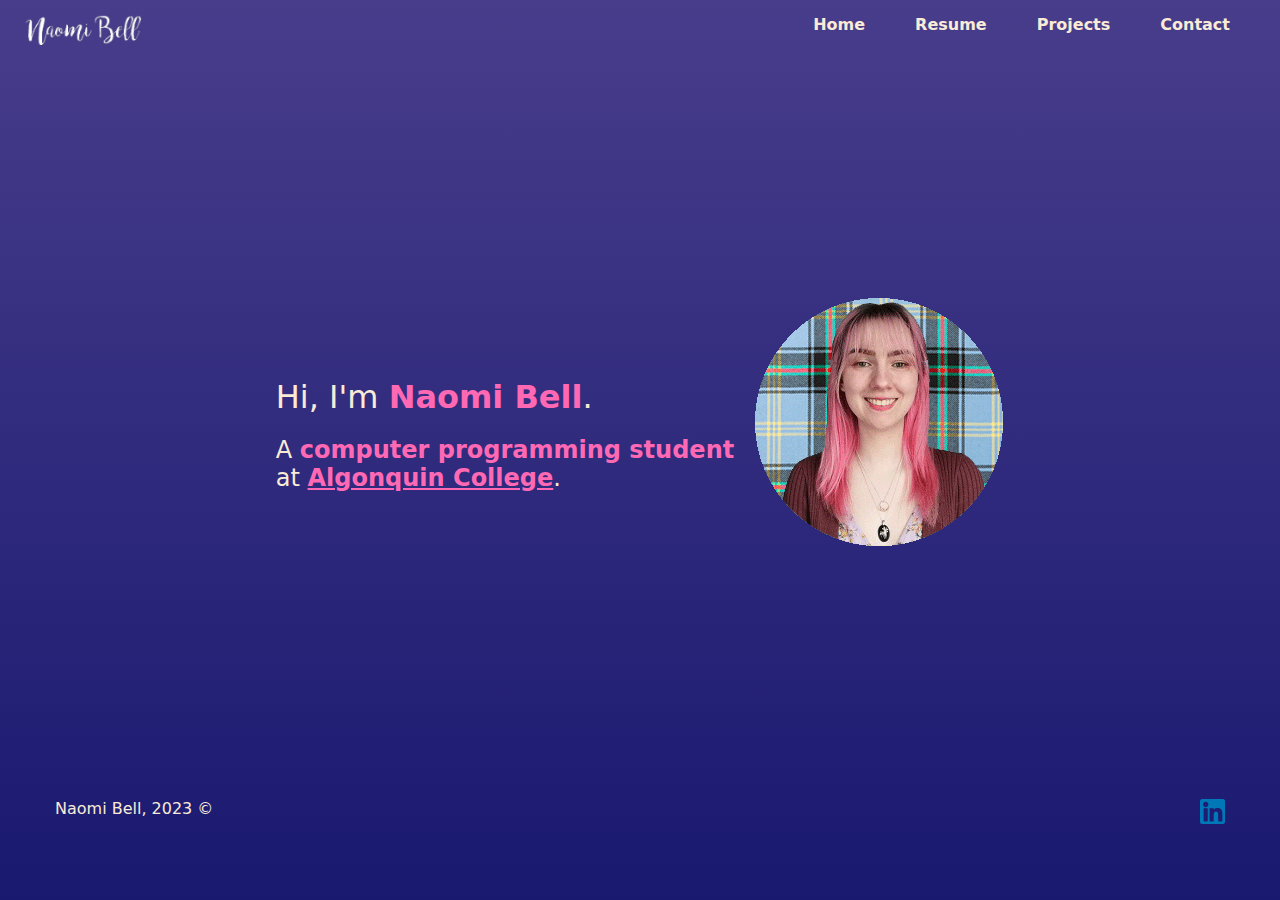
<file: index.html>
<!DOCTYPE html>
<html lang="en">
	<head>
		<link rel="stylesheet" href="css/style.css" type="text/css">
		<title>Naomi Bell - Programmer</title>
		<meta charset="utf-8">
	</head>
	<body>
		<!-- Body Wrapper -->
		<div class="body-wrapper">
			<!-- Navigation Bar -->
			<nav class="nav">
				<div id="title"><a href="index.html"><img src="images/NaomiBell.png" alt="Naomi Bell"></a></div>	
				<ul>
					<li><a href="index.html">Home</a></li>
					<li><a href="resume.html">Resume</a></li>
					<li><a href="projects.html">Projects</a></li>
					<li><a href="contact.html">Contact</a></li>					
				</ul>
			</nav>
			<!-- Index Wrapper -->
			<div class="index-wrapper">
				<div class="index-content">
					<h1>Hi, I'm <b>Naomi Bell</b>.</h1>
					<h2>A <b>computer programming student</b><br>
					at <a href="https://www.algonquincollege.com/" target="_blank">Algonquin College</a>.</h2>
				</div>
				<div class="index-content">
					<img src="images/Selfie.png" alt="Profile Picture">
				</div>
			</div>
			<!-- Footer -->
			<footer class="footer">
				<div class="row">
					<div class="column">
						Naomi Bell, 2023 &copy;
					</div>
					<div class="column left">
						<a href="https://www.linkedin.com/in/naomijb/" target="_blank"><img src="images/LinkedInIcon.png" alt="LinkedIn Icon"></a>
					</div>
				</div>
			</footer>
		</div>
	</body>
</html>
</file>
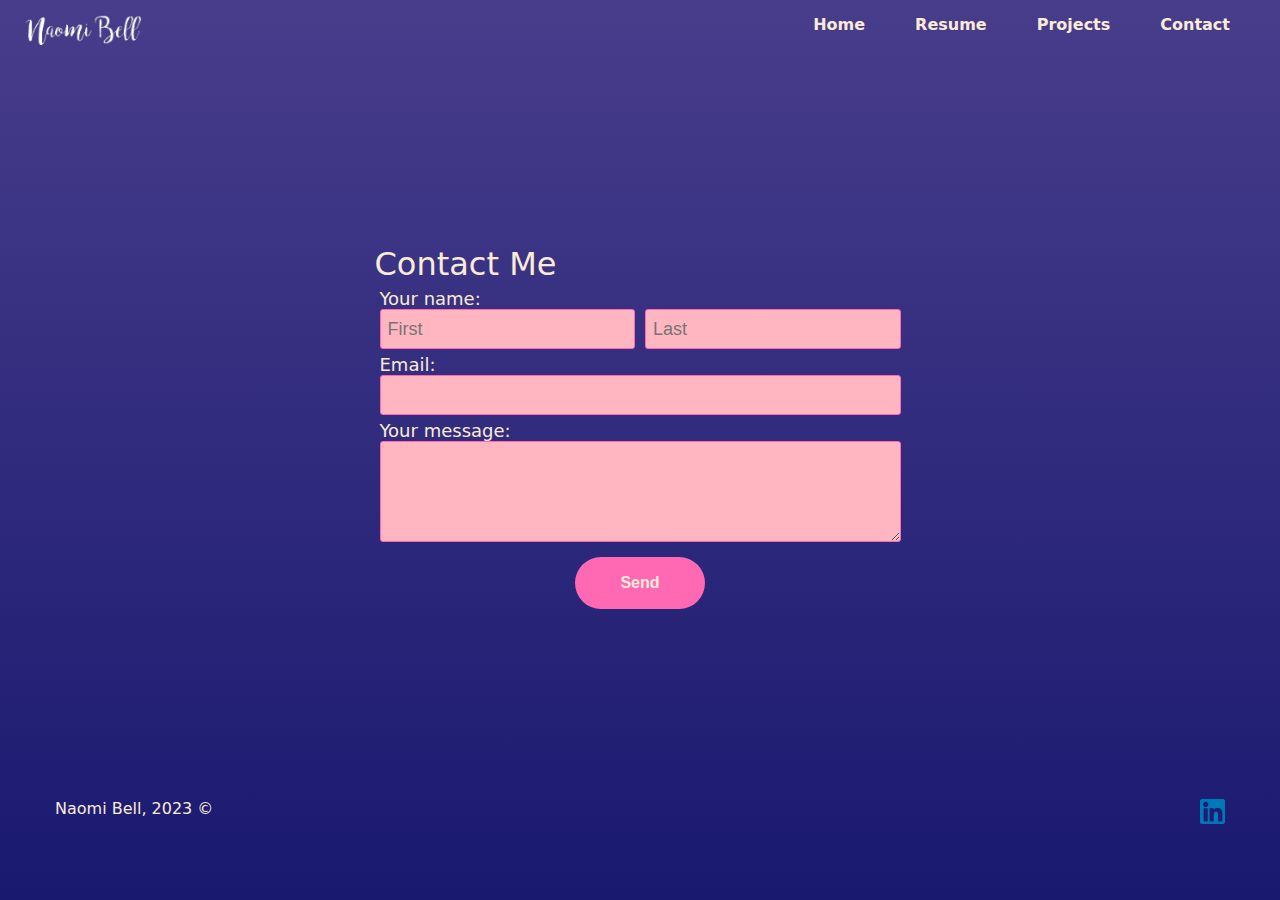
<file: contact.html>
<!DOCTYPE html>
<html lang="en">
	<head>
		<link rel="stylesheet" href="css/style.css" type="text/css">
		<title>Naomi Bell - Contact</title>
		<meta charset="utf-8">
	</head>
	<body>
		<!-- Body Wrapper -->
		<div class="body-wrapper">
		<!-- Navigation Bar -->
			<nav class="nav">
				<div id="title"><a href="index.html"><img src="images/NaomiBell.png" alt="Naomi Bell"></a></div>	
				<ul>
					<li><a href="index.html">Home</a></li>
					<li><a href="resume.html">Resume</a></li>
					<li><a href="projects.html">Projects</a></li>
					<li><a href="contact.html">Contact</a></li>					
				</ul>
			</nav>
			<!-- Form Wrapper -->
			<div class="form-wrapper">
				<form action="contact.php" method="post">
					<h1>Contact Me</h1>
					<div class="row">
						<div class="column">
							<label for="first-name">Your name:</label>
						</div>
					</div>
					<div class="row">
						<div class="column">
							<input type="text" id="first-name" name="first-name" placeholder=" First">
						</div>
						<div class="column">
							<input type="text" id="last-name" name="last-name" placeholder=" Last">
						</div>
					</div>
					<div class="row">
						<div class="column">
							<label for="email">Email:</label>
						</div>
					</div>
					<div class="row">
						<div class="column">
							<input type="text" id="email" name="email">
						</div>
					</div>
					<div class="row">
						<div class="column">
							<label for="message">Your message:</label>
						</div>
					</div>
					<div class="row">
						<div class="column">
							<textarea id="message" name="message" rows="5" cols="50"></textarea>
						</div>
					</div>
					<div class="row">
						<div class="column center">
							<input type="submit" value="Send" class="button">
						</div>
					</div>
				</form>
			</div>
			<!-- Footer -->
			<footer class="footer">
				<div class="row">
					<div class="column">
						Naomi Bell, 2023 &copy;
					</div>
					<div class="column left">
						<a href="https://www.linkedin.com/in/naomijb/" target="_blank"><img src="images/LinkedInIcon.png" alt="LinkedIn Icon"></a>
					</div>
				</div>
			</footer>
		</div>
	</body>
</html>
</file>
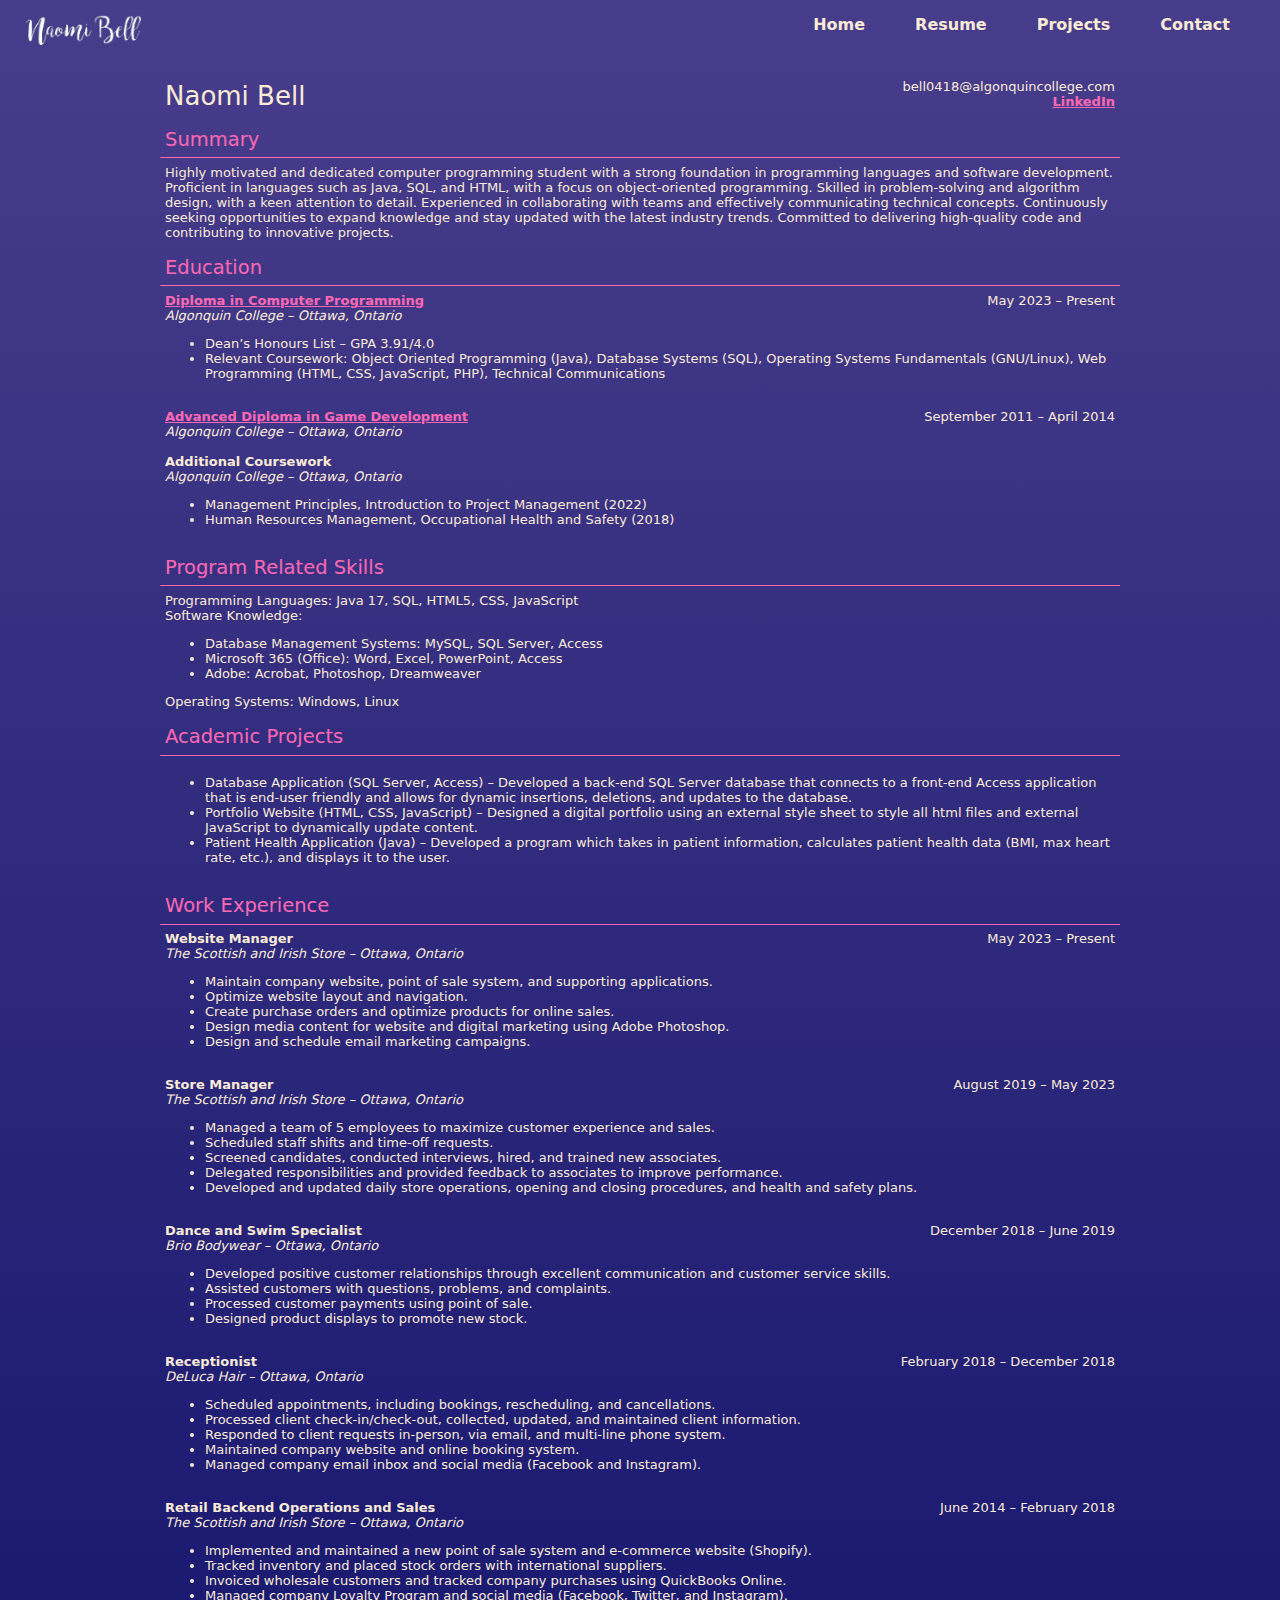
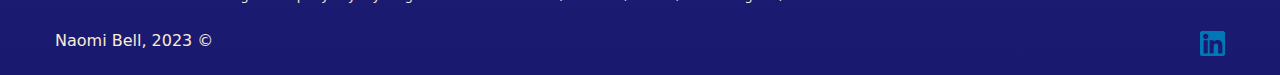
<file: resume.html>
<!DOCTYPE html>
<html lang="en">
	<head>
		<link rel="stylesheet" href="css/style.css" type="text/css">
		<title>Naomi Bell - Resume</title>
		<meta charset="utf-8">
	</head>
	<body>
		<!-- Body Wrapper -->
		<div class="body-wrapper">
			<!-- Navigation Bar -->
			<nav class="nav">
				<div id="title"><a href="index.html"><img src="images/NaomiBell.png" alt="Naomi Bell"></a></div>	
				<ul>
					<li><a href="index.html">Home</a></li>
					<li><a href="resume.html">Resume</a></li>
					<li><a href="projects.html">Projects</a></li>
					<li><a href="contact.html">Contact</a></li>					
				</ul>
			</nav>
			<!-- Resume Wrapper -->
			<div class="resume-wrapper">
				<div class="row">
					<div class="column">
						<h1>Naomi Bell</h1>
					</div>
					<div class="column left">
						<br>
						bell0418@algonquincollege.com
						<a href="https://www.linkedin.com/in/naomijb/" target="_blank">LinkedIn</a>					
					</div>
				</div>
				<div class="row">
					<div class="column">
						<h2 class="accent">Summary</h2>
					</div>				
				</div>
				<hr>
				<div class="row">
					<div class="column">
						Highly motivated and dedicated computer programming student with a strong foundation in programming languages and software development. Proficient in languages such as Java, SQL, and HTML, with a focus on object-oriented programming. Skilled in problem-solving and algorithm design, with a keen attention to detail. Experienced in collaborating with teams and effectively communicating technical concepts. Continuously seeking opportunities to expand knowledge and stay updated with the latest industry trends. Committed to delivering high-quality code and contributing to innovative projects.
					</div>
				</div>
				<div class="row">
					<div class="column">
						<h2 class="accent">Education</h2>
					</div>
				</div>
				<hr>
				<div class="row">
					<div class="column bold">
						<a href="https://www.algonquincollege.com/sat/program/computer-programming/" target="_blank">Diploma in Computer Programming</a>
					</div>
					<div class="column left">
						May 2023 – Present
					</div>
				</div>
				<div class="row">
					<div class="column em">
						Algonquin College – Ottawa, Ontario
					</div>				
				</div>
				<div class="row">
					<div class="column">
						<ul>
							<li>
								Dean’s Honours List – GPA 3.91/4.0
							</li>
							<li>
								Relevant Coursework: Object Oriented Programming (Java), Database Systems (SQL), Operating Systems Fundamentals (GNU/Linux), Web Programming (HTML, CSS, JavaScript, PHP), Technical Communications
							</li>
						</ul>
					</div>
				</div>
				<br>
				<div class="row">
					<div class="column bold">
						<a href="https://www.algonquincollege.com/mediaanddesign/program/game-development/" target="_blank">Advanced Diploma in Game Development</a>					
					</div>
					<div class="column left">
						September 2011 – April 2014
					</div>
				</div>
				<div class="row">
					<div class="column em">
						Algonquin College – Ottawa, Ontario
					</div>
				</div>
				<br>
				<div class="row">
					<div class="column bold">
						Additional Coursework
					</div>
				</div>
				<div class="row">
					<div class="column em">
						Algonquin College – Ottawa, Ontario
					</div>
				</div>
				<div class="row">
					<div class="column">
						<ul>
							<li>
								Management Principles, Introduction to Project Management (2022)
							</li>
							<li>
								Human Resources Management, Occupational Health and Safety (2018)
							</li>
						</ul>
					</div>
				</div>
				<div class="row">
					<div class="column">
						<h2 class="accent">Program Related Skills</h2>
					</div>
				</div>
				<hr>
				<div class="row">
					<div class="column">
						Programming Languages: Java 17, SQL, HTML5, CSS, JavaScript <br>
						Software Knowledge:
						<ul>
							<li>
								Database Management Systems: MySQL, SQL Server, Access
							</li>
							<li>
								Microsoft 365 (Office): Word, Excel, PowerPoint, Access
							</li>
							<li>
								Adobe: Acrobat, Photoshop, Dreamweaver
							</li>
						</ul>
						Operating Systems: Windows, Linux
					</div>
				</div>
				<div class="row">
					<div class="column">
						<h2 class="accent">Academic Projects</h2>
					</div>
				</div>
				<hr>
				<div class="row">
					<div class="column">
						<ul>
							<li>
								Database Application (SQL Server, Access) – Developed a back-end SQL Server database that connects to a front-end Access application that is end-user friendly and allows for dynamic insertions, deletions, and updates to the database.
							</li>
							<li>
								Portfolio Website (HTML, CSS, JavaScript) – Designed a digital portfolio using an external style sheet to style all html files and external JavaScript to dynamically update content.
							</li>
							<li>
								Patient Health Application (Java) – Developed a program which takes in patient information, calculates patient health data (BMI, max heart rate, etc.), and displays it to the user. 
							</li>
						</ul>
					</div>
				</div>
				<div class="row">
					<div class="column">
						<h2 class="accent">Work Experience</h2>
					</div>
				</div>
				<hr>
				<div class="row">
					<div class="column bold">
						Website Manager
					</div>
					<div class="column left">
						May 2023 – Present
					</div>
				</div>
				<div class="row">
					<div class="column em">
						The Scottish and Irish Store – Ottawa, Ontario
					</div>
				</div>
				<div class="row">
					<div class="column">
						<ul>
							<li>
								Maintain company website, point of sale system, and supporting applications.
							</li>
							<li>
								Optimize website layout and navigation.
							</li>
							<li>
								Create purchase orders and optimize products for online sales.
							</li>
							<li>
								Design media content for website and digital marketing using Adobe Photoshop.
							</li>
							<li>
								Design and schedule email marketing campaigns. 
							</li>
						</ul>
					</div>
				</div>
				<br>
				<div class="row">
					<div class="column bold">
						Store Manager
					</div>
					<div class="column left">
						August 2019 – May 2023
					</div>
				</div>
				<div class="row">
					<div class="column em">
						The Scottish and Irish Store – Ottawa, Ontario
					</div>
				</div>
				<div class="row">
					<div class="column">
						<ul>
							<li>
								Managed a team of 5 employees to maximize customer experience and sales.
							</li>
							<li>
								Scheduled staff shifts and time-off requests.
							</li>
							<li>
								Screened candidates, conducted interviews, hired, and trained new associates.
							</li>
							<li>
								Delegated responsibilities and provided feedback to associates to improve performance.
							</li>
							<li>
								Developed and updated daily store operations, opening and closing procedures, and health and safety plans.
							</li>
						</ul>
					</div>
				</div>
				<br>
				<div class="row">
					<div class="column bold">
						Dance and Swim Specialist
					</div>
					<div class="column left">
						December 2018 – June 2019
					</div>
				</div>
				<div class="row">
					<div class="column em">
						Brio Bodywear – Ottawa, Ontario
					</div>
				</div>
				<div class="row">
					<div class="column">
						<ul>
							<li>
								Developed positive customer relationships through excellent communication and customer service skills.
							</li>
							<li>
								Assisted customers with questions, problems, and complaints.
							</li>
							<li>
								Processed customer payments using point of sale.
							</li>
							<li>
								Designed product displays to promote new stock.
							</li>
						</ul>
					</div>
				</div>
				<br>
				<div class="row">
					<div class="column bold">
						Receptionist
					</div>
					<div class="column left">
						February 2018 – December 2018
					</div>
				</div>
				<div class="row">
					<div class="column em">
						DeLuca Hair – Ottawa, Ontario
					</div>
				</div>
				<div class="row">
					<div class="column">
						<ul>
							<li>
								Scheduled appointments, including bookings, rescheduling, and cancellations.
							</li>
							<li>
								Processed client check-in/check-out, collected, updated, and maintained client information.
							</li>
							<li>
								Responded to client requests in-person, via email, and multi-line phone system.
							</li>
							<li>
								Maintained company website and online booking system.
							</li>
							<li>
								Managed company email inbox and social media (Facebook and Instagram). 
							</li>
						</ul>
					</div>
				</div>
				<br>
				<div class="row">
					<div class="column bold">
						Retail Backend Operations and Sales
					</div>
					<div class="column left">
						June 2014 – February 2018
					</div>
				</div>
				<div class="row">
					<div class="column em">
						The Scottish and Irish Store – Ottawa, Ontario
					</div>
				</div>
				<div class="row">
					<div class="column">
						<ul>
							<li>
								Implemented and maintained a new point of sale system and e-commerce website (Shopify).
							</li>
							<li>
								Tracked inventory and placed stock orders with international suppliers.
							</li>
							<li>
								Invoiced wholesale customers and tracked company purchases using QuickBooks Online.
							</li>
							<li>
								Managed company Loyalty Program and social media (Facebook, Twitter, and Instagram). 
							</li>
						</ul>
					</div>
				</div>
			</div>
			<!-- Footer -->
			<footer class="footer">
				<div class="row">
					<div class="column">
						Naomi Bell, 2023 &copy;
					</div>
					<div class="column left">
						<a href="https://www.linkedin.com/in/naomijb/" target="_blank"><img src="images/LinkedInIcon.png" alt="LinkedIn Icon"></a>
					</div>
				</div>
			</footer>
		</div>
	</body>
</html>
</file>
<file: css/style.css>
html {
	
}

body {
	background-color: darkslateblue;
	background-image: linear-gradient(darkslateblue, midnightblue);
	font-family: "Lucida Grande", "Lucida Sans Unicode", "Lucida Sans", "DejaVu Sans", Verdana, "sans-serif";
	color: antiquewhite;
	margin: 0;
	min-height: 100vh;
}

.body-wrapper {
	display: flex;
	flex-direction: column;
}

.nav {
	
}

.nav ul {
	display: flex;
	flex-direction: row;
	justify-content: flex-end;
	list-style-type: none;
	margin: 0px 25px 0px 25px;
	padding: 0;
	overflow: hidden;
}

.nav li {
	float: right;
	
}

.nav #title {
	float: left;
}

.nav a {
	display: block;
	color: antiquewhite;
	text-align: center;
	padding: 15px 25px;
	text-decoration: none;
	font-weight: bold;
}
	
.nav a:hover {
	color: deeppink;
}

.footer {
	margin: 15px 50px 15px 50px;
}

.index-wrapper {
	display: flex;
	flex: 1;
	flex-direction: row;
	justify-content: center;
	flex-wrap: wrap-reverse;
	align-items: center;
	min-height: 80vh;
}

.index-content {
	margin: 10px;
}

.resume-wrapper {
	width: 75%;
	align-self: center;
	font-size: small;
}

hr {
	border-top: 1px;
	border-color: hotpink;
}

.projects-wrapper {
	width: 75%;
	align-self: center;
}

#back-btn, #forward-btn {
	cursor: pointer;
  	background-color: hotpink;
  	border: none;
	border-radius: 30px;
  	padding: 10px;
	width: 125px;
  	font-size: 16px;
	font-weight: bold;
	color: antiquewhite;
	text-align: center;
	margin-left: 10px;
}

#back-btn:hover, #forward-btn:hover {
	background-color: deeppink;
	color: midnightblue;
}

.full-btn {
	
}

.sml-btn {
	display: none;
}

#image {
	height: auto;
	max-width: 100%;
}

.form-wrapper {
  	display: flex;
	flex: 1;
	flex-direction: row;
	justify-content: center;
	align-items: center;
	min-height: 80vh;
}

label {
	margin-top: 5px;
	font-size: large;
}

input {
	line-height: 2em;
	font-size: large;
	background-color: lightpink;
	border: solid 1px hotpink;
	border-radius: 3px;
	color: midnightblue;
}

textarea {
	font-size: large;
	background-color: lightpink;
	border: solid 1px hotpink;
	border-radius: 3px;
	color: midnightblue;
}

.button {
	cursor: pointer;
	display: inline-block;
	background-color: hotpink;
  	border: none;
	border-radius: 30px;
  	padding: 10px;
  	margin: 15px;
	width: 25%;
  	font-size: 16px;
	font-weight: bold;
	color: antiquewhite;
	text-align: center;
}

.button:hover {
	background-color: deeppink;
	color: midnightblue;
}

.row {
  	display: flex;
  	flex-direction: row;
  	flex-wrap: wrap;
  	width: 100%;
}

.column {
  	display: flex;
 	flex-direction: column;
  	flex-basis: 100%;
  	flex: 1;
	margin-left: 5px;
	margin-right: 5px;
}

.center {
	align-items: center;
}

.left {
	align-items: flex-end;
}

.inline {
	display: inline;
}

.accent {
	color: hotpink;
}

b {
	color: hotpink;
}

a {
	color: hotpink;
	font-weight: bold;
}

a:hover {
	color: deeppink;
}

h1, h2, h3, h4, h5, h6 {
	font-weight: normal;
	margin-bottom: 0;
}

.em {
	font-style: italic;
}

.bold {
	font-weight: bold;
}

@media only screen and (max-width: 600px) {
	.nav #title {
		display: none;
	}
	.nav ul {
		justify-content: center;
	}
	
	#back-btn, #forward-btn {
		width: 75px;
	}
	
	.full-btn {
		display: none;
	}

	.sml-btn {
		display: inline;
	}
}
</file>
